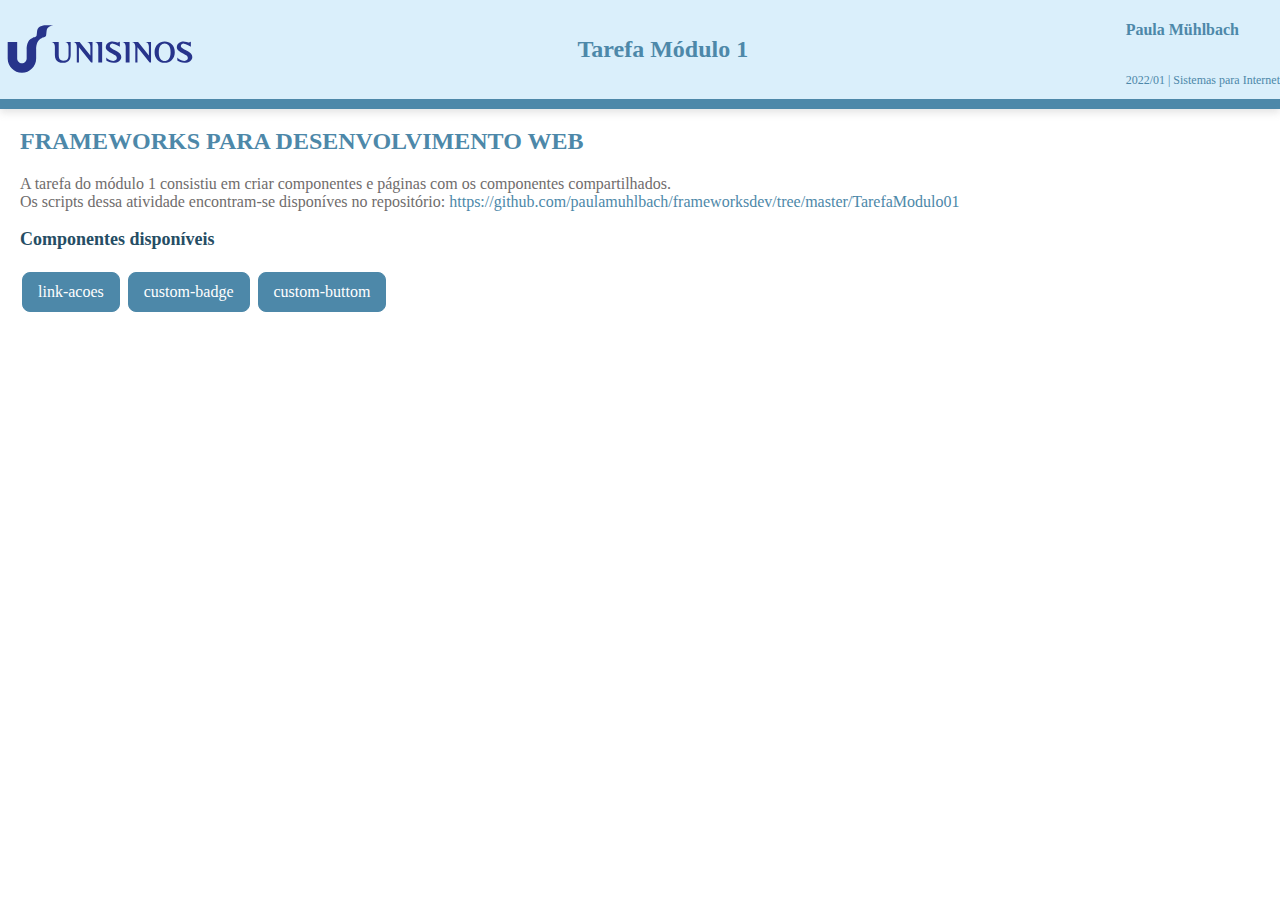
<file: TarefaModulo01/index.html>
<!DOCTYPE html>
<html lang="en">
<head>
    <meta charset="UTF-8">
    <meta http-equiv="X-UA-Compatible" content="IE=edge">
    <meta name="viewport" content="width=device-width, initial-scale=1.0">
    <link rel="stylesheet" href="estilo.css">
    <script src="botoes.js" defer></script>
    <script src="badges.js" defer></script>
    <script src="acoes.js" defer></script>
    <script src="header.js"></script>
    <title>Tarefa Módulo 1</title>
</head>
<body>
    <header>
        <custom-header></custom-header>
    </header>
<main>
    <h2>FRAMEWORKS PARA DESENVOLVIMENTO WEB</h2>
    <div>A tarefa do módulo 1 consistiu em criar componentes e páginas com os componentes compartilhados.</div>

   
    <div>Os scripts dessa atividade encontram-se disponíves no repositório: <a href="https://github.com/paulamuhlbach/frameworksdev/tree/master/TarefaModulo01" target="_blank">https://github.com/paulamuhlbach/frameworksdev/tree/master/TarefaModulo01</a></div>
    
   <h3>Componentes disponíveis</h3>
   <a href="acoes.html"><custom-button valor="link-acoes"></custom-button></a>
   <a href="badges.html"><custom-button valor="custom-badge"></custom-button></a>
   <a href="botoes.html"><custom-button valor="custom-buttom"></custom-button></a>

</main> 
</body>
</html>
</file>
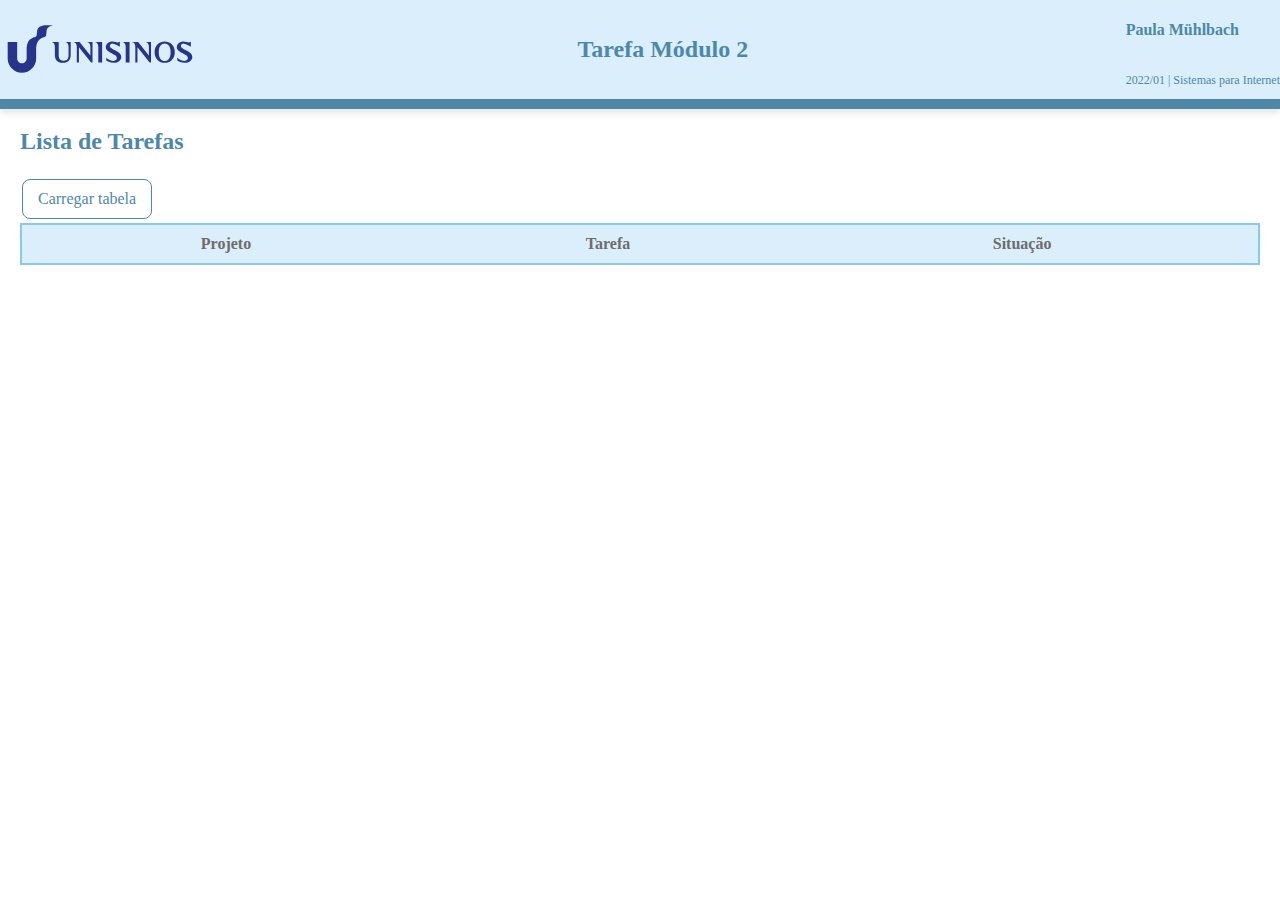
<file: TarefaModulo02/index.html>
<!DOCTYPE html>
<html lang="en">
<head>
    <meta charset="UTF-8">
    <meta http-equiv="X-UA-Compatible" content="IE=edge">
    <meta name="viewport" content="width=device-width, initial-scale=1.0">
    <link rel="stylesheet" href="estilo.css">
    <script src="botoes.js" defer></script>
    <script src="badges.js" defer></script>
    <script src="acoes.js" defer></script>
    <script src="header.js"></script>
    <title>Tarefa Módulo 2</title>
    <script src="https://code.jquery.com/jquery-3.6.0.js"
    integrity="sha256-H+K7U5CnXl1h5ywQfKtSj8PCmoN9aaq30gDh27Xc0jk=" crossorigin="anonymous"></script>
</head>
<body>
   
    <header>
        <custom-header></custom-header>
    </header>
    <main>
        <h2>Lista de Tarefas</h2>
        <textarea id="texto">1234 - Novo Portal XPTO, HU 2235 - Desenvolvimento do Mapa do Site,Backlog;
            1234 - Novo Portal XPTO,HU 2235 - HU 2198 -  Desenvolver back-end para crud de criação de páginas,Backlog;
            1241 - Ordenador de Serviços,HU 2322 - Desenvolvimento Backend,Teste;
            1241 - Ordenador de Serviços,HU 2235 - Documentação,Backlog;
            1234 - Novo Portal XPTO,HU 2235 - Desenvolver Front-end para gerenciamento de páginas no menu,Em andamento;
            1235 - Novo Portal XPTO, HU 2235 - Desenvolvimento do Mapa do Site,Backlog;
            1235 - Novo Portal XPTO,HU 2235 - HU 2198 -  Desenvolver back-end para crud de criação de páginas,Sprint;
            1241 - Ordenador de Serviços,HU 2322 - Desenvolvimento Backend,Teste;
            1243 - Ordenador de Serviços,HU 2235 - Documentação,Não homologada;
            1234 - Novo Portal XPTO,HU 2235 - Desenvolver Front-end para gerenciamento de páginas no menu,Em andamento</textarea>

            <custom-button button="outline" valor="Carregar tabela" onclick="criarTabela()" id="carregar" disable="N"></custom-button> 
        <table id="tarefas">
            <tr class="header-tabela">
                <th>Projeto</th>
                <th>Tarefa</th>
                <th>Situação</th>
            </tr>
        </table>  

    </main>
   
</body>
</html>      

<script>
    
     const badgeType = ['light','primary', 'secondary', 'success', 'danger', 'warning'];
     const texto = $('#texto');
     const strings = texto[0].value.split(';');
    

    function criarTabela() {
        const itens = [];
        const tab = $('#tarefas')[0];
        const customBadge = $('<custom-badge>');
        for (let index = 0; index < strings.length; index++) {
            const element = strings[index];
            const campos = element.split(',');
            
            let badgeTypeValue = campos[2];
                if(campos[2] === 'Em andamento'){
                        badgeTypeValue = badgeType[1];
                }else if(campos[2] === 'Sprint'){
                        badgeTypeValue = badgeType[2];
                }else if(campos[2] === 'Homologada'){
                        badgeTypeValue = badgeType[3];
                }else if(campos[2] === 'Não homologada'){
                        badgeTypeValue = badgeType[4];
                }else if(campos[2] === 'Teste'){
                        badgeTypeValue = badgeType[5];
                }else{
                        badgeTypeValue = badgeType[0];
                }
                
            const tr = $('<tr class="linha-tabela"><td class="td-tabela">' 
                + campos[0] + '</td><td class="td-tabela">' 
                + campos[1] + '</td><td td-tabela><custom-badge badge = ' 
                + badgeTypeValue
                + ' valor="'
                + campos[2] +'"></custom-badge></td></tr>')[0];
             
             ;   
                
            tab.appendChild(tr);   
            
           
          
        }
      
        
    }



    
</script>
</file>
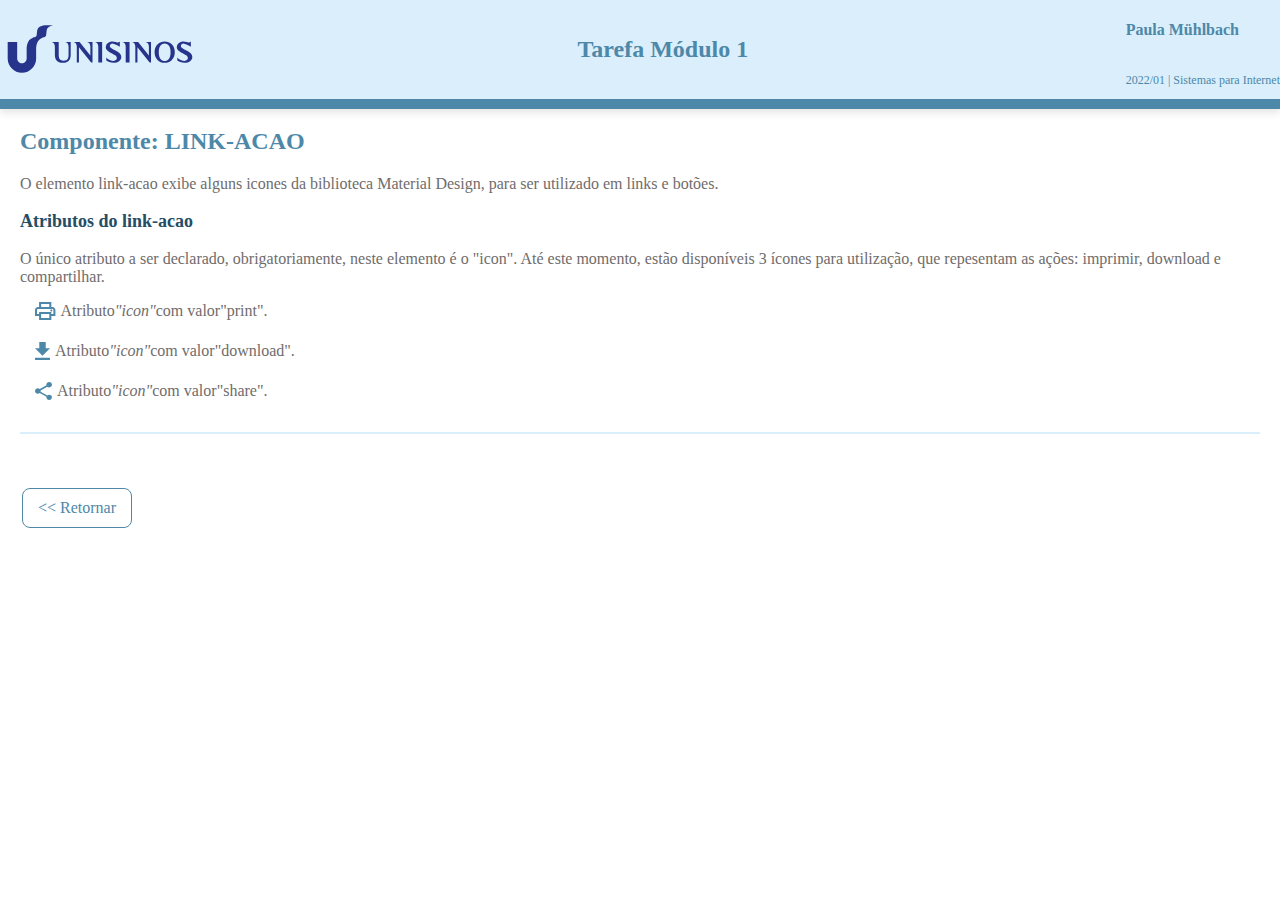
<file: TarefaModulo01/acoes.html>
<!DOCTYPE html>
<html lang="en">
<head>
    <meta charset="UTF-8">
    <meta http-equiv="X-UA-Compatible" content="IE=edge">
    <meta name="viewport" content="width=device-width, initial-scale=1.0">
    <link rel="stylesheet" href="estilo.css">
    <script src="botoes.js" defer></script>
    <script src="badges.js" defer></script>
    <script src="acoes.js" defer></script>
    <script src="header.js"></script>
    <title>Tarefa Módulo 1</title>
</head>
<body>
   
    <header>
        <custom-header></custom-header>
    </header>
    <main>
        <h2>Componente: LINK-ACAO</h2>
        
            <p>O elemento link-acao exibe alguns icones da biblioteca Material Design, para ser utilizado em links e botões.</p>

            <div>
                <h3>Atributos do link-acao</h3>
                <p>O único atributo a ser declarado, obrigatoriamente, neste elemento é o <b>"icon"</b>. 
                   Até este momento, estão disponíveis 3 ícones para utilização, que repesentam as ações: imprimir, download  e compartilhar.
                  
                </p>
                <div class="linha">
                    <div class="coluna"><link-acao icon="print"></link-acao> Atributo <i>"icon"</i> com valor <b>"print"</b>.</div><br>
                    <div class="coluna"><link-acao icon="download"></link-acao> Atributo <i>"icon"</i> com valor <b>"download"</b>.</link-acao></div><br>
                    <div class="coluna"><link-acao icon="share"></link-acao> Atributo <i>"icon"</i> com valor <b>"share"</b>.</link-acao></div><br>
                </div>
                
            </div>

            <div class="retornar">
                <a href="index.html"><custom-button button="outline" valor="<< Retornar"></custom-button></a>
            </div>      
    </main>
   
</body>
</html>
</file>
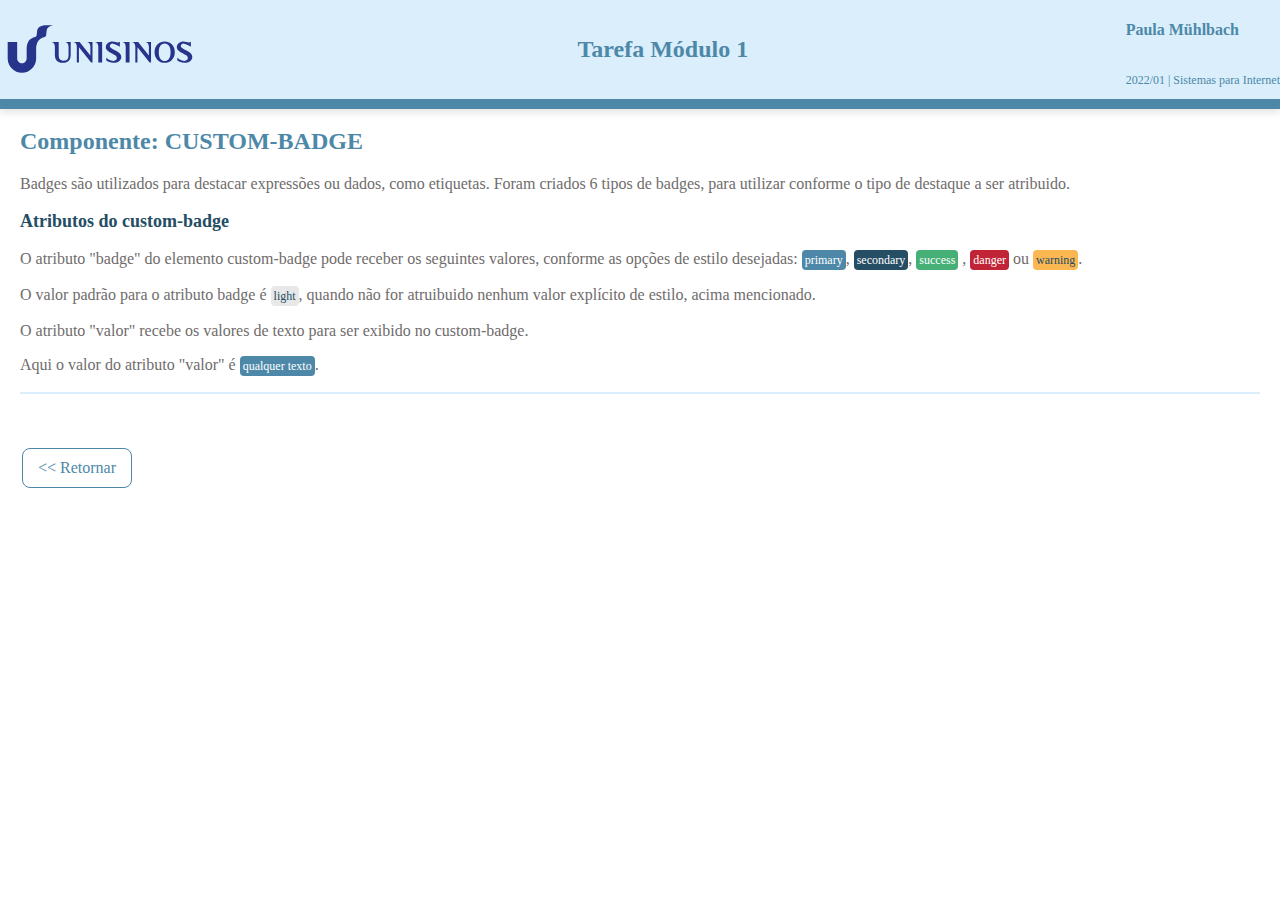
<file: TarefaModulo01/badges.html>
<!DOCTYPE html>
<html lang="en">
<head>
    <meta charset="UTF-8">
    <meta http-equiv="X-UA-Compatible" content="IE=edge">
    <meta name="viewport" content="width=device-width, initial-scale=1.0">
    <link rel="stylesheet" href="estilo.css">
    <script src="botoes.js" defer></script>
    <script src="badges.js" defer></script>
    <script src="acoes.js" defer></script>
    <script src="header.js"></script>
    <title>Tarefa Módulo 1</title>
</head>
<body>
   
    <header>
        <custom-header></custom-header>
    </header>
    <main>
        <h2>Componente: CUSTOM-BADGE</h2>
        
            <p>Badges são utilizados para destacar expressões ou dados, como etiquetas. Foram criados 6 tipos de badges, 
                para utilizar conforme o tipo de destaque a ser atribuido.</p>
            <div>
                <h3>Atributos do custom-badge</h3>
                <p>O atributo <b>"badge"</b> do elemento custom-badge pode receber os seguintes valores, conforme as opções de estilo desejadas: 
                    <custom-badge badge="primary" valor="primary"></custom-badge>, 
                    <custom-badge badge="secondary" valor="secondary"></custom-badge>, 
                    <custom-badge badge="success" valor="success"></custom-badge> , 
                    <custom-badge badge="danger" valor="danger"></custom-badge> ou 
                    <custom-badge badge="warning" valor="warning"></custom-badge>. <br> 
                </p>
                <p>O valor padrão para o atributo badge é <custom-badge valor="light"></custom-badge>, 
                    quando não for atruibuido nenhum valor explícito de estilo, acima mencionado. </p>
                    
                <p>O atributo <b>"valor"</b> recebe os valores de texto para ser exibido no custom-badge.</p>

                <p> Aqui o valor do atributo <b>"valor"</b> é <custom-badge badge="primary" valor="qualquer texto"></custom-badge>.</p>
                
            </div>

            <div class="retornar">
                <a href="index.html"><custom-button button="outline" valor="<< Retornar"></custom-button></a>
            </div>      
    </main>
   
</body>
</html>
</file>
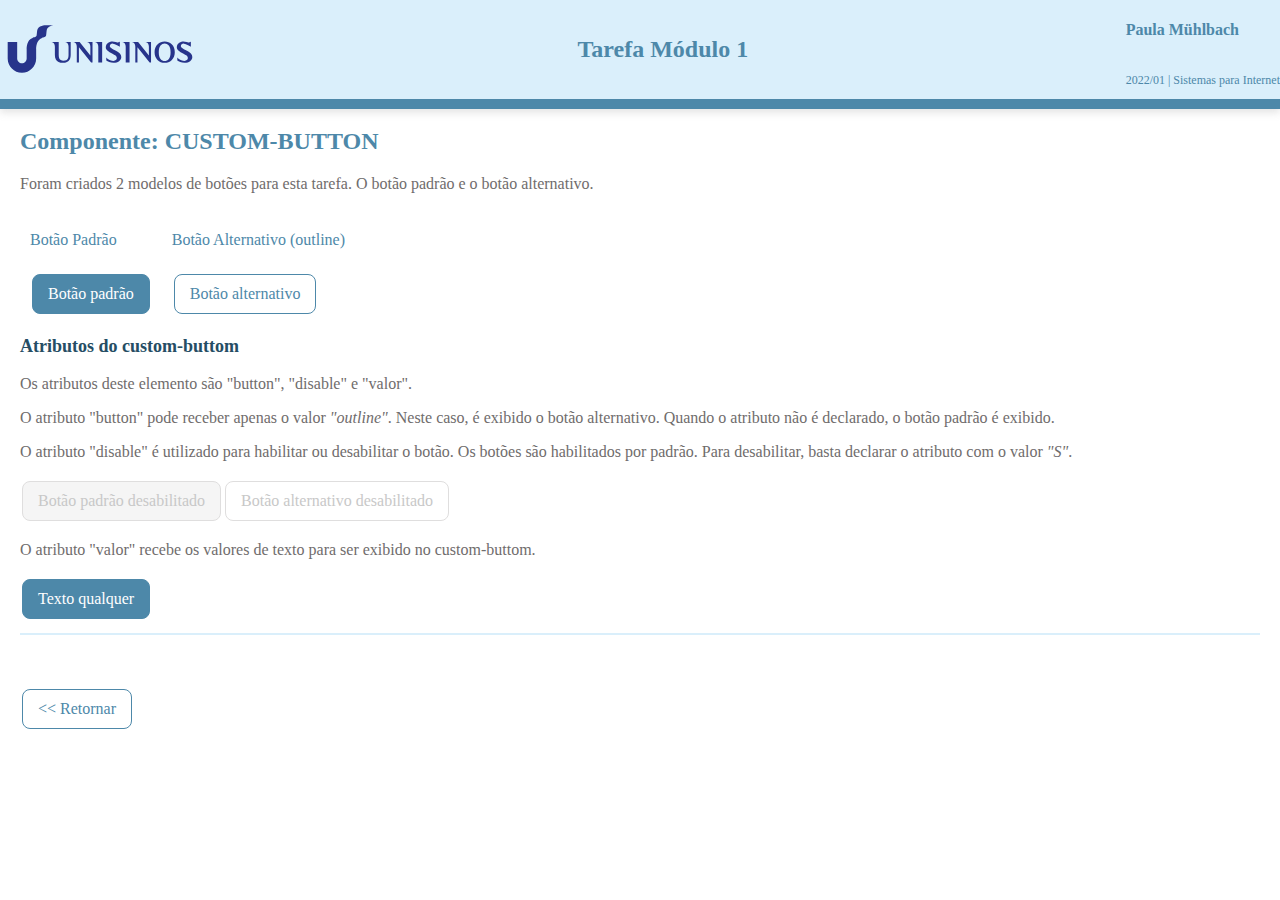
<file: TarefaModulo01/botoes.html>
<!DOCTYPE html>
<html lang="en">
<head>
    <meta charset="UTF-8">
    <meta http-equiv="X-UA-Compatible" content="IE=edge">
    <meta name="viewport" content="width=device-width, initial-scale=1.0">
    <link rel="stylesheet" href="estilo.css">
    <script src="botoes.js" defer></script>
    <script src="badges.js" defer></script>
    <script src="acoes.js" defer></script>
    <script src="header.js"></script>
    <title>Tarefa Módulo 1</title>
</head>
<body>
   
    <header>
        <custom-header></custom-header>
    </header>
    <main>
        <h2>Componente: CUSTOM-BUTTON</h2>
        
            <p>Foram criados 2 modelos de botões para esta tarefa. O botão padrão e o botão alternativo.</p>
            <div class="coluna">
                <div class="linha"> 
                    <h4>Botão Padrão</h4>
                    <custom-button valor="Botão padrão"></custom-button>
                    
                </div>
                <div class="linha"> 
                    <h4>Botão Alternativo (outline)</h4>
                    <custom-button button="outline" valor="Botão alternativo"></custom-button>
                    
                </div>
            </div>

            <h3>Atributos do custom-buttom</h3>
            <p>Os atributos deste elemento são <b>"button"</b>, <b>"disable"</b> e <b>"valor"</b>.</p>
            <p>O atributo <b>"button"</b> pode receber apenas o valor <i>"outline"</i>. 
                Neste caso, é exibido o botão alternativo. Quando o atributo não é declarado, o botão padrão é exibido.</p>
            <p>O atributo <b>"disable"</b> é utilizado para habilitar ou desabilitar o botão. Os botões são habilitados por padrão. 
                Para desabilitar, basta declarar o atributo com o valor <i>"S"</i>.</p>
            <div class="coluna">
                <custom-button valor="Botão padrão desabilitado" disable="S"></custom-button>
                <custom-button button="outline" valor="Botão alternativo desabilitado" disable="S"></custom-button>  
            </div>  
           

            <p>O atributo <b>"valor"</b> recebe os valores de texto para ser exibido no custom-buttom.</p>

            <custom-button valor="Texto qualquer"></custom-button>
            
            <div class="retornar">
                <a href="index.html"><custom-button button="outline" valor="<< Retornar"></custom-button></a>
            </div> 
        
    </main> 
</body>
</html>
</file>
<file: TarefaModulo01/estilo.css>
body{
    font-family: Roboto;
    font-style: normal;
    font-weight: normal;
    font-size: 16px;
    color: #4D88A9;
    margin: 0px;
    padding: 0px;
}
header{
    border-bottom: 10px solid #4D88A9;
    box-sizing: border-box;
    box-shadow: 0px 4px 7px rgba(155, 155, 155, 0.25);
    background: #DAEFFB;
}

main{
    margin-left: auto;
    margin-right: auto;
    padding: 0 20px;
    max-width: 1284px;
    min-width: 720px;
    align-items: center;
    height: calc(100vh - 150px);
    font-weight: 300;
    font-size: 16px;
    color: #6F6C6C;
}
.retornar{
    padding-top: 50px;
    margin-top: 10px;
    border-top: 2px solid #DAEFFB;
}
.coluna{
    display: flex;
}
.linha{
    display: flex;
    flex-direction: column;
    padding-left: 10px;
    padding-right: 10px;
}
h1{
    font-style: normal;
    font-weight: 600;
    font-size: 24px;
    color: #4D88A9;
}
h2{
    font-style: normal;
    font-weight: 600;
    font-size: 24px;
    color: #4D88A9; 
}
h3{
    font-style: normal;
    font-weight: 600;
    font-size: 18px;
    color: #254D64;  
}
h4{
    font-style: normal;
    font-weight: 300;
    font-size: 16px;
    color: #4D88A9;

}
a{
    text-decoration: none;
    color: #4D88A9;
}
</file>
<file: TarefaModulo02/estilo.css>
body{
    font-family: Roboto;
    font-style: normal;
    font-weight: normal;
    font-size: 16px;
    color: #4D88A9;
    margin: 0px;
    padding: 0px;
}
header{
    border-bottom: 10px solid #4D88A9;
    box-sizing: border-box;
    box-shadow: 0px 4px 7px rgba(155, 155, 155, 0.25);
    background: #DAEFFB;
}

main{
    margin-left: auto;
    margin-right: auto;
    padding: 0 20px;
    max-width: 1284px;
    min-width: 720px;
    align-items: center;
    height: calc(100vh - 150px);
    font-weight: 300;
    font-size: 16px;
    color: #6F6C6C;
}
.retornar{
    padding-top: 50px;
    margin-top: 10px;
    border-top: 2px solid #DAEFFB;
}
.coluna{
    display: flex;
}
.linha{
    display: flex;
    flex-direction: column;
    padding-left: 10px;
    padding-right: 10px;
}
h1{
    font-style: normal;
    font-weight: 600;
    font-size: 24px;
    color: #4D88A9;
}
h2{
    font-style: normal;
    font-weight: 600;
    font-size: 24px;
    color: #4D88A9; 
}
h3{
    font-style: normal;
    font-weight: 600;
    font-size: 18px;
    color: #254D64;  
}
h4{
    font-style: normal;
    font-weight: 300;
    font-size: 16px;
    color: #4D88A9;

}
a{
    text-decoration: none;
    color: #4D88A9;
}
#texto{
    display: none;
}
table {
    border-collapse: collapse;
    width: 100%;
}

.header-tabela{
    background: #DAEFFB;
    border: 2px solid #86CAF0;
    box-sizing: border-box;
    height: 40px;
    padding: 3px;
}
.linha-tabela{
    background: #FFFFFF;
    border: 2px solid #86CAF0;
    box-sizing: border-box;
    height: 30px;
    
}
.td-tabela{
    line-height: 24px;
    padding: 3px;
}
</file>
